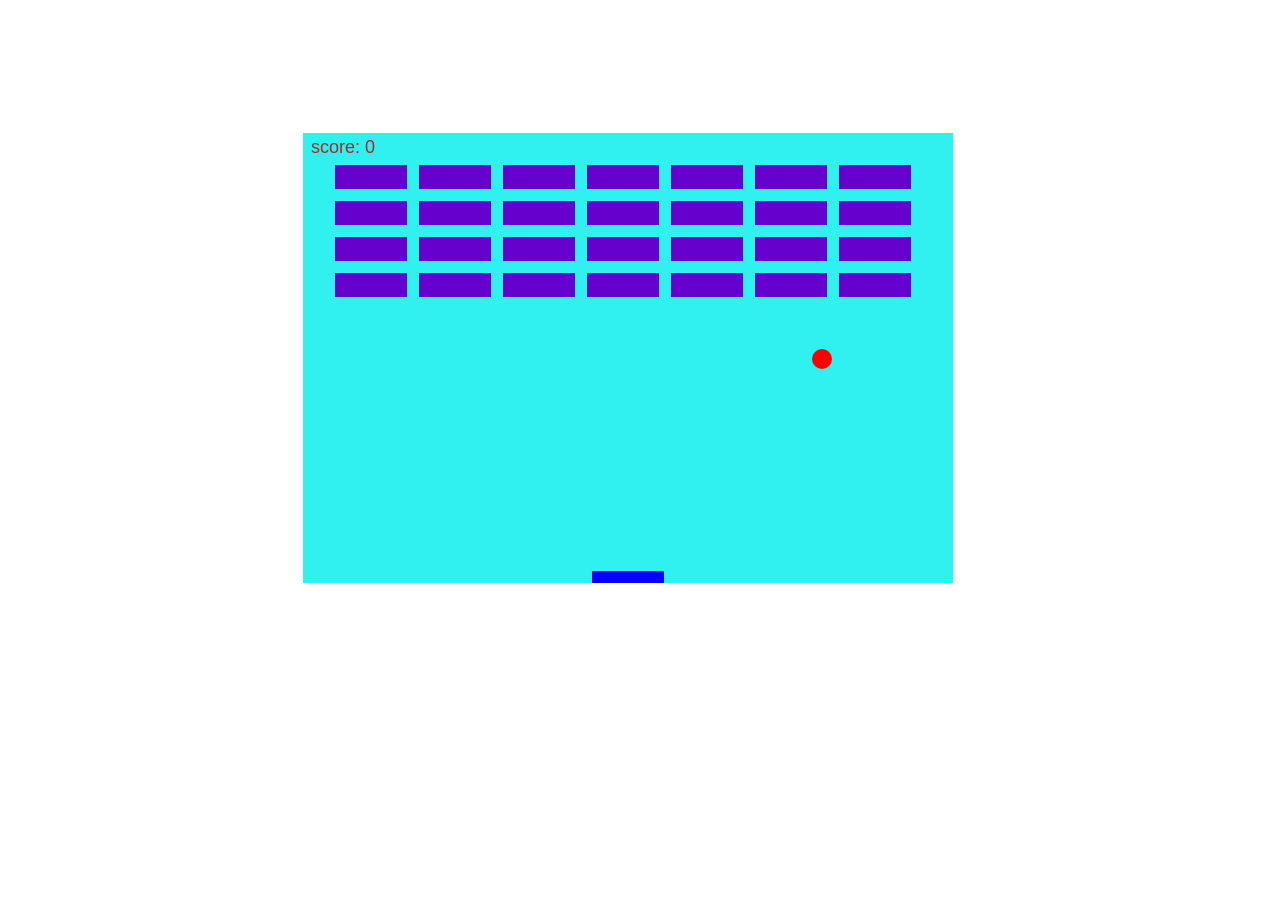
<file: 2D Canvas Game/index.html>
<!DOCTYPE html>
<html lang="en">
<head>
    <meta charset="UTF-8">
    <meta name="viewport" content="width=device-width, initial-scale=1.0">
    <meta http-equiv="X-UA-Compatible" content="ie=edge">
    <link rel="stylesheet" href="styles.css">
    <title>2D Brick Breaker</title>
</head>
<body>
    <canvas id="mycanvas" width="650" height="450">
        I'm sorry your browser version does not support canvas <!--Fallback Content-->
    </canvas>
    <script src="app.js"></script>
</body>
</html>
</file>
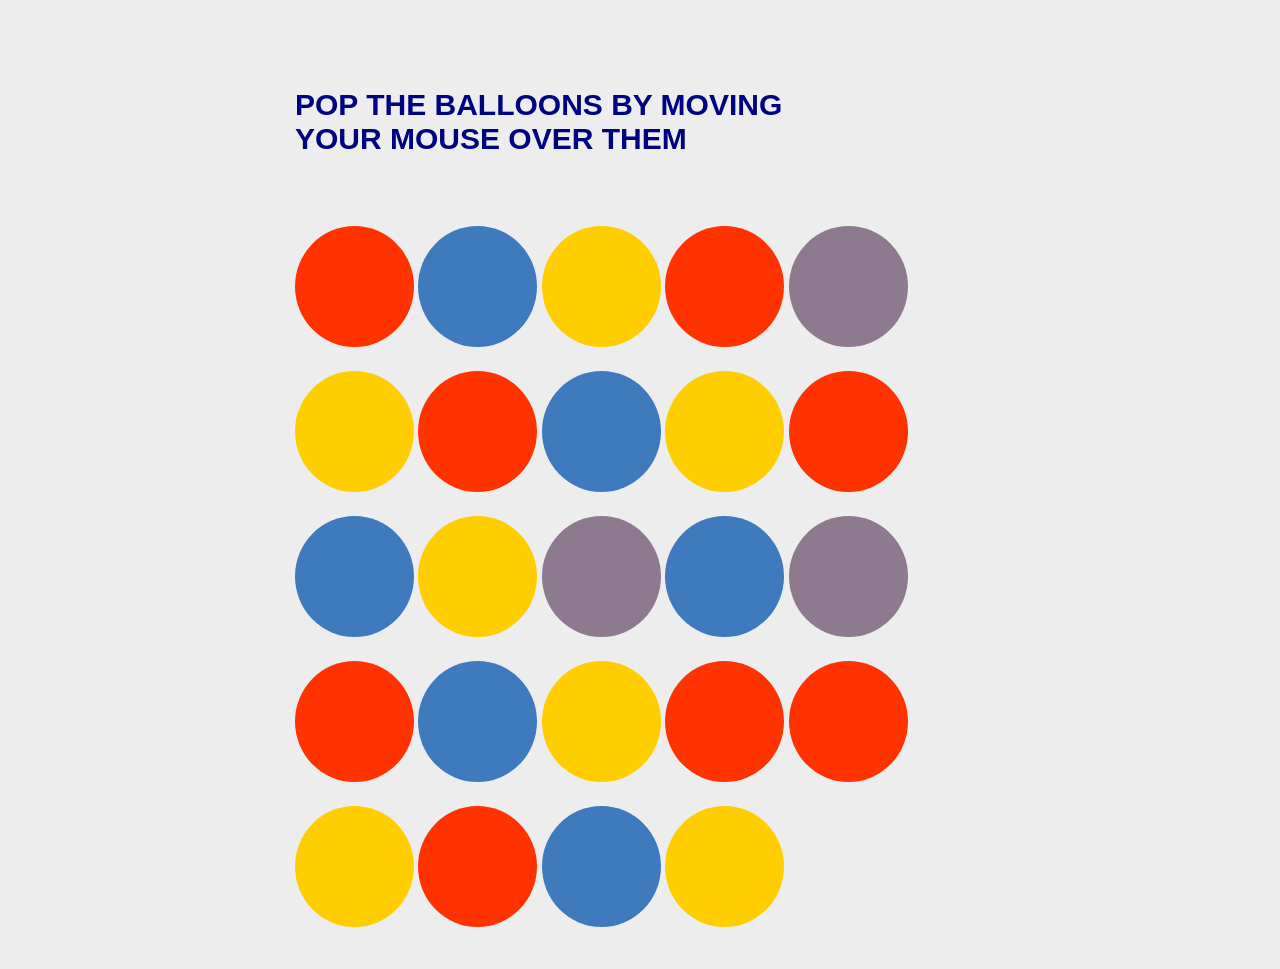
<file: Balloon Popping Game/index.html>
<!DOCTYPE html>
<html lang="en">
<head>
    <meta charset="UTF-8">
    <meta name="viewport" content="width=device-width, initial-scale=1.0">
    <meta http-equiv="X-UA-Compatible" content="ie=edge">
    <link rel="stylesheet" href="style.css">
    <title>Pop the Ballons</title>
</head>
<body>
    <div class="wrapper">
        <h1>Pop the balloons by moving</br>your mouse over them</h1>
        <div id="yay-no-balloons"><span class="blue">Wow!</span> All balloons popped!</div>
        <div id="balloon-gallery">
            <div class="balloon"></div>
            <div class="balloon"></div>
            <div class="balloon"></div>
            <div class="balloon"></div>
            <div class="balloon"></div>
            <div class="balloon"></div>
            <div class="balloon"></div>
            <div class="balloon"></div>
            <div class="balloon"></div>
            <div class="balloon"></div>
            <div class="balloon"></div>
            <div class="balloon"></div>
            <div class="balloon"></div>
            <div class="balloon"></div>
            <div class="balloon"></div>
            <div class="balloon"></div>
            <div class="balloon"></div>
            <div class="balloon"></div>
            <div class="balloon"></div>
            <div class="balloon"></div>
            <div class="balloon"></div>
            <div class="balloon"></div>
            <div class="balloon"></div>
            <div class="balloon"></div>
        </div>

    </div>
    <script src="app.js"></script>
</body>
</html>
</file>
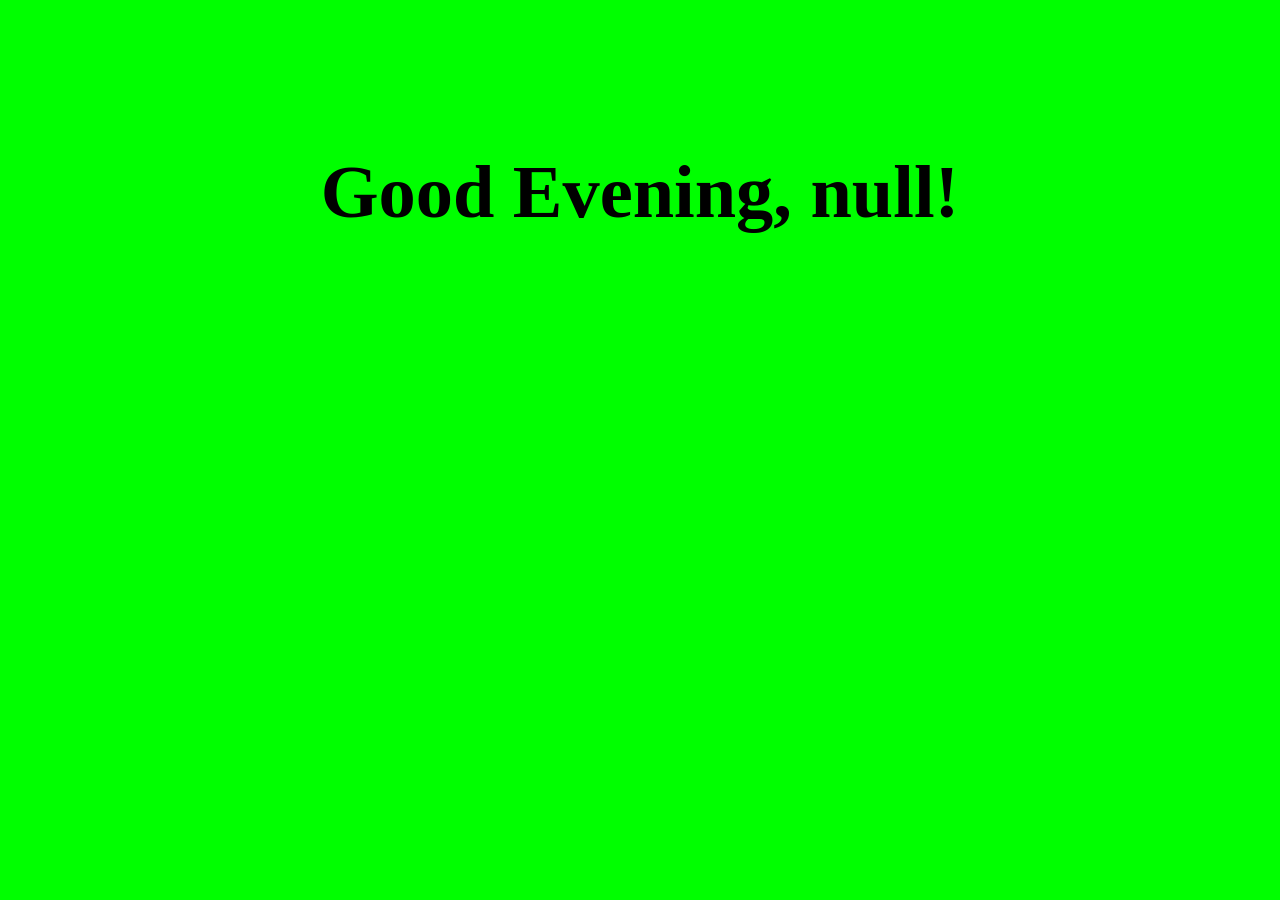
<file: Greeting Message Project/index.html>
<!DOCTYPE html>
<html lang="en">
<head>
    <meta charset="UTF-8">
    <meta name="viewport" content="width=device-width, initial-scale=1.0">
    <meta http-equiv="X-UA-Compatible" content="ie=edge">
    <link rel="stylesheet" href="style.css">
    <title>Greetings</title>
</head>
<body>
    <script src="app.js"></script>
</body>
</html>
</file>
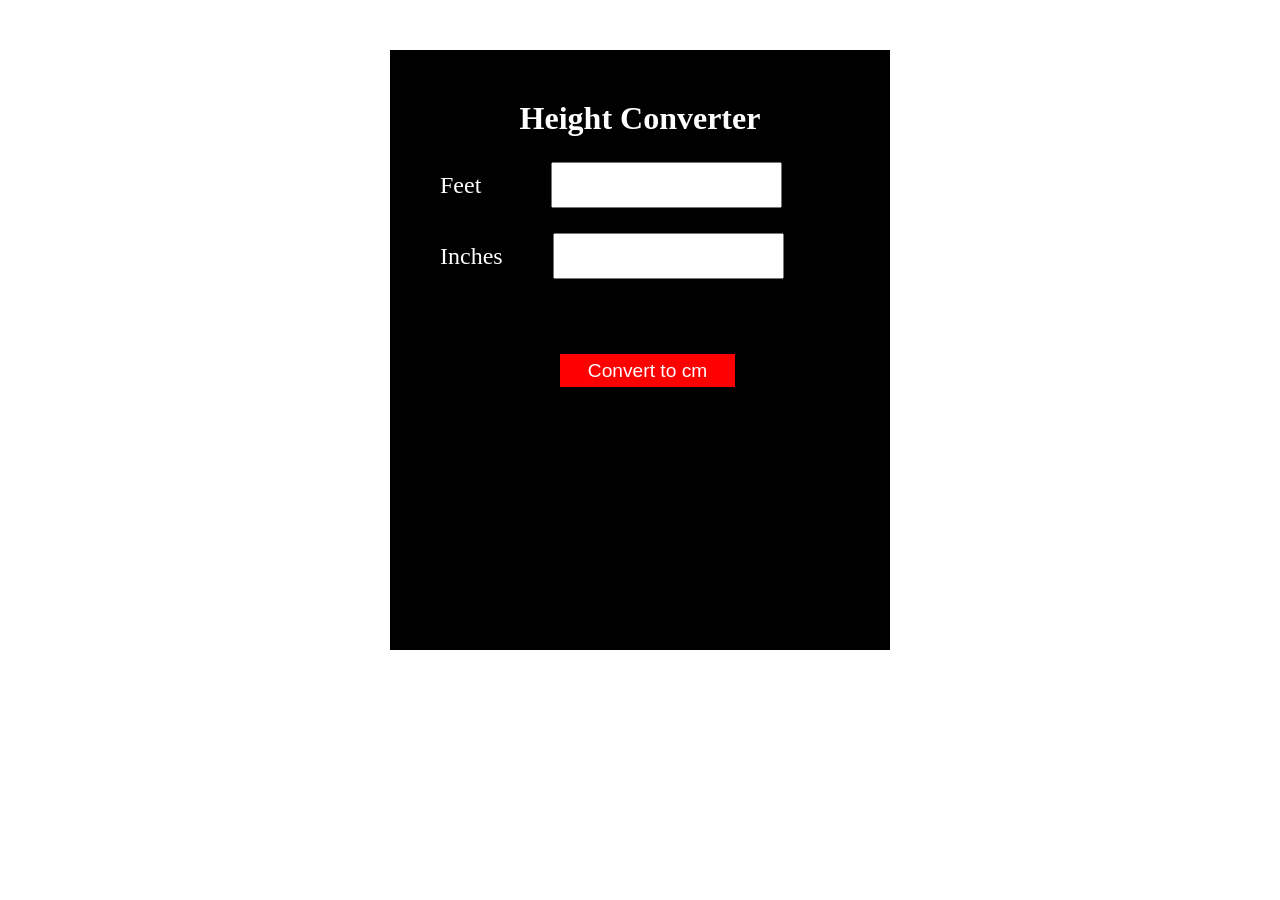
<file: Height Conversion Tool/index.html>
<!DOCTYPE html>
<html lang="en">
<head>
    <meta charset="UTF-8">
    <meta name="viewport" content="width=device-width, initial-scale=1.0">
    <meta http-equiv="X-UA-Compatible" content="ie=edge">
    <link rel="stylesheet" href="style.css">
    <title>Height Converter</title>
</head>
<body>
    <form action="" id="calculator">
        <h1>Height Converter</h1>
        <div class="row">
        <label for="feet">Feet</label><input id="feet"><br>
        </div>
        <div class="row">
        <label for="inches">Inches</label><input id="inches"><br>
        </div>
        <div class="row">
        <input id="button" type="submit" value="Convert to cm">
        </div>
        <div id="results"></div>
    </form>
    <script src="app.js"></script>
</body>
</html>
</file>
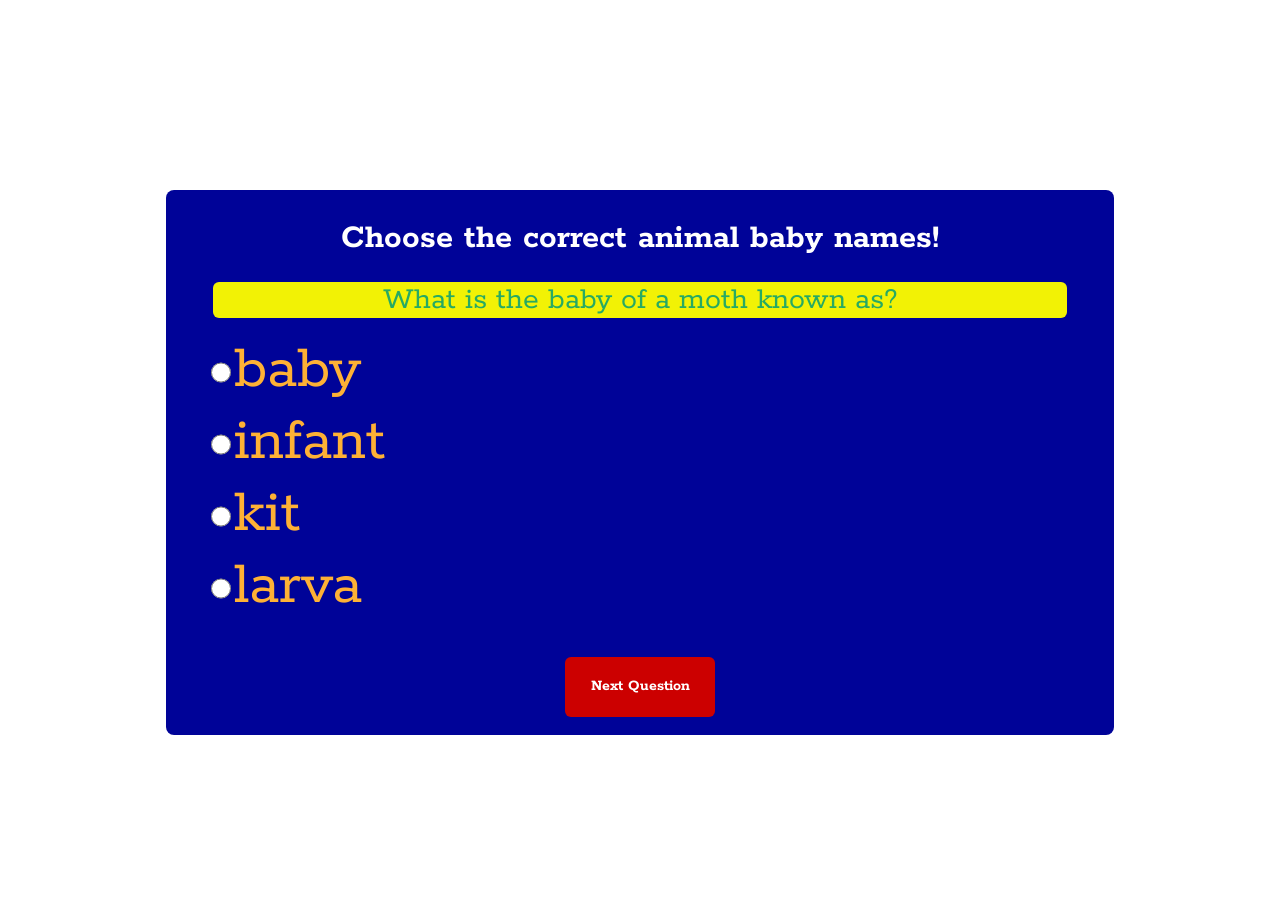
<file: Interactive Quiz Project/index.html>
<!DOCTYPE html>
<html lang="en">
<head>
    <meta charset="UTF-8">
    <meta name="viewport" content="width=device-width, initial-scale=1.0">
    <meta http-equiv="X-UA-Compatible" content="ie=edge">
    <link rel="stylesheet" href="style.css">
    <link href="https://fonts.googleapis.com/css?family=Open+Sans&display=swap" rel="stylesheet">
    <title>Baby animal names</title>
</head>
<body>
    <div class="quizContainer">
    <h1>Choose the correct animal baby names!</h1>
    
    <div class="question"></div>
    <ul class="choiceList"></ul>
    <div class="quizMessage"></div>
    <div class="result"></div>
    <div class="nextButton">Next Question</div>
    <br>
    </div>

    <script text="text/javascript" src="app.js"></script>
</body>
</html>
</file>
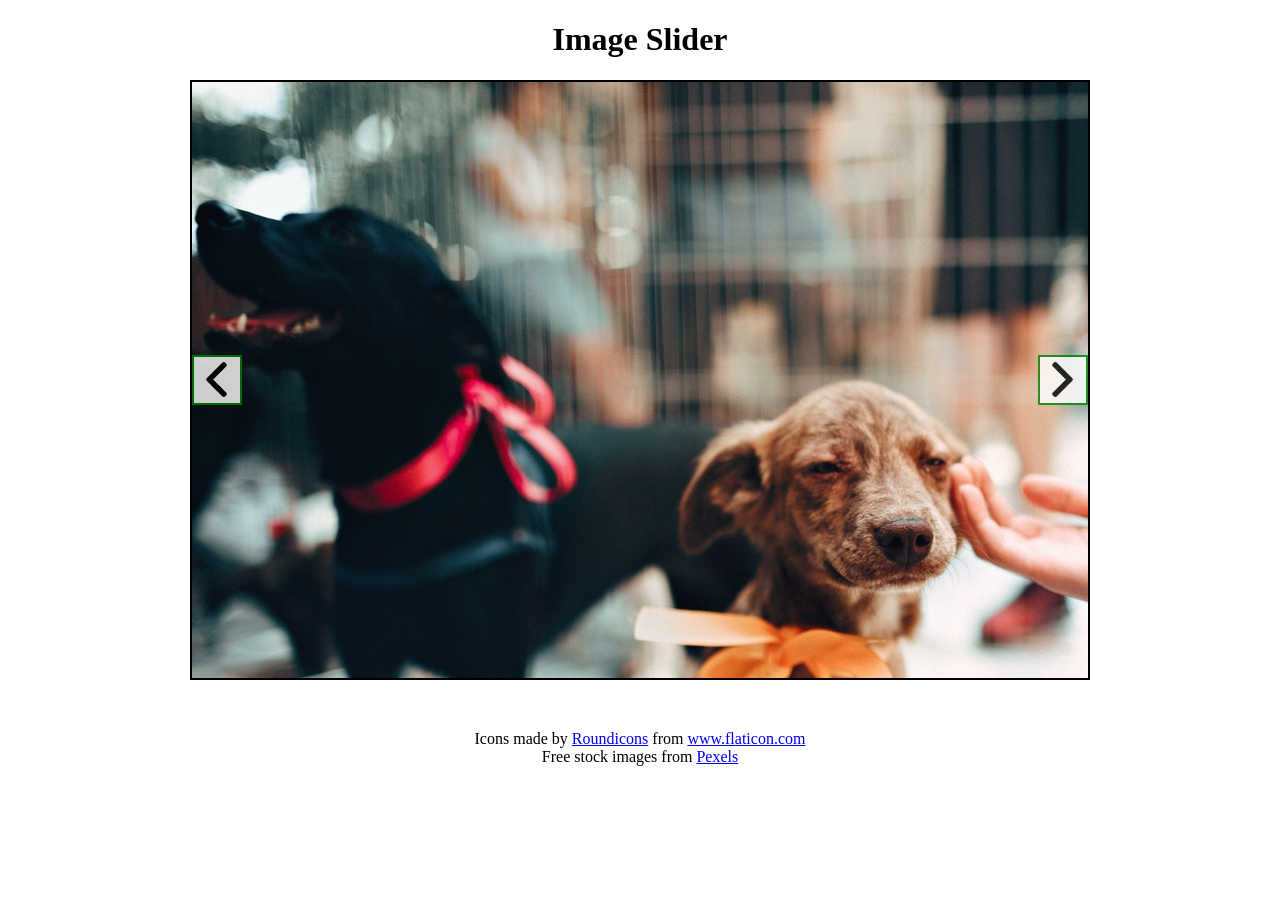
<file: JavaScript Image Slider/index.html>
<!DOCTYPE html>
<html lang="en">
<head>
    <meta charset="UTF-8">
    <meta name="viewport" content="width=device-width, initial-scale=1.0">
    <meta http-equiv="X-UA-Compatible" content="ie=edge">
    <link rel="stylesheet" href="style.css">
    <title>JavaScript Image Slider</title>
</head>
<body>
    <h1>Image Slider</h1>
    <div id="canvas">
        <div class="arrow" ><img id="left" src="./images/left-arrow.png" class="image"></div>
        <div class="arrow" ><img id="right" src="./images/right-arrow.png" class="image"></div>
    </div>
    <script src="app.js"></script>
</body>
<footer>
<div>Icons made by <a href="https://www.flaticon.com/authors/roundicons" title="Roundicons">Roundicons</a> from <a href="https://www.flaticon.com/"         title="Flaticon">www.flaticon.com</a>
</div>
<div>
    Free stock images from <a href="https://www.pexels.com">Pexels</a></div>
</div>
</footer>
</html>
</file>
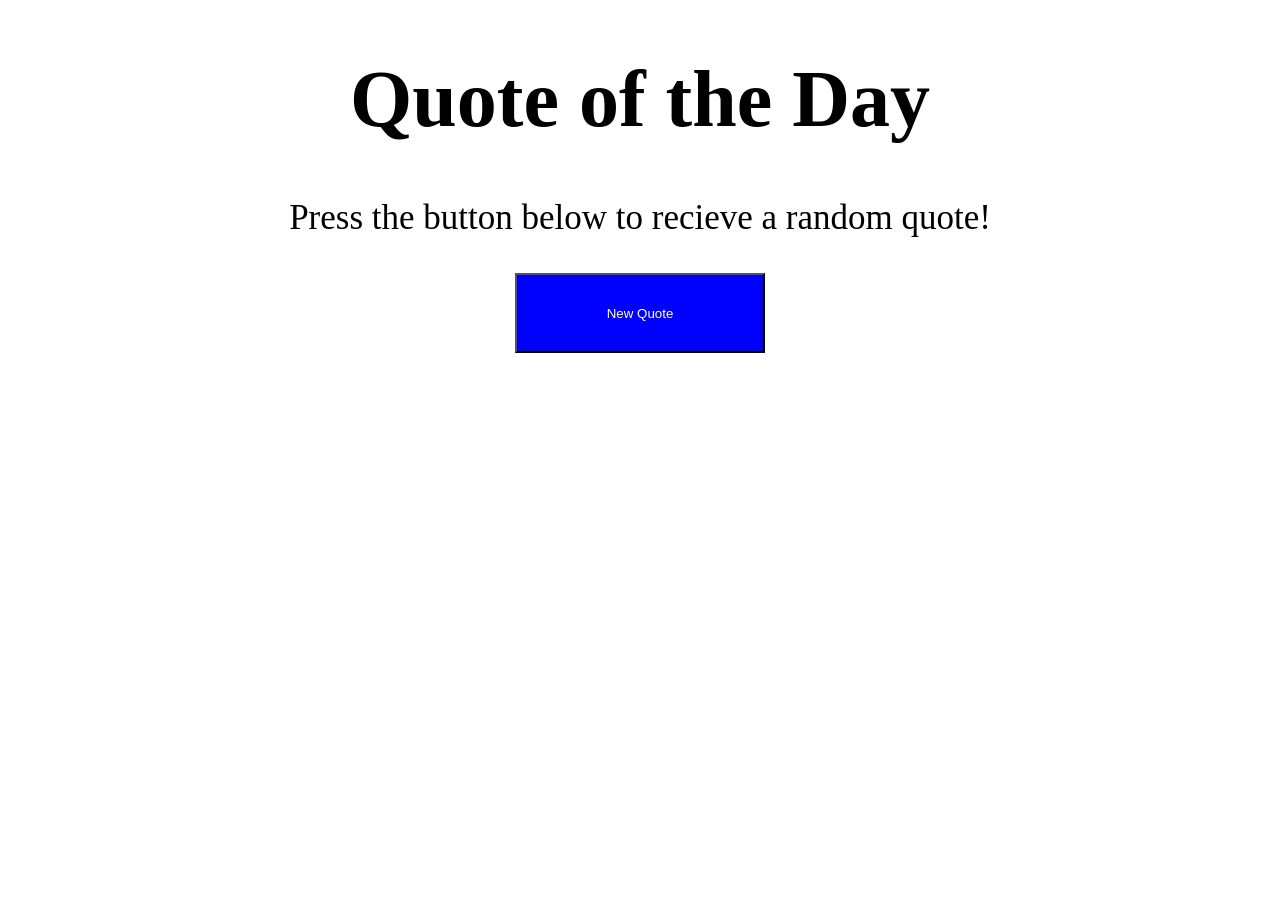
<file: Quote of Day Project/index.html>
<!DOCTYPE html>
<html lang="en">
<head>
    <meta charset="UTF-8">
    <meta name="viewport" content="width=device-width, initial-scale=1.0">
    <meta http-equiv="X-UA-Compatible" content="ie=edge">
    <link rel="stylesheet" href="quotes.css">
    <title>Quotes App</title>
</head>
<body>
    <div>
        <h1>Quote of the Day</h1>
        <p>Press the button below to recieve a random quote!</p>

        <button onclick="generateQuote();">New Quote</button>
        <p id="quoteOutput"></p>
        <p id="authorOutput"></p>
    </div>
    <script src="quotes.js"></script>
</body>
</html>
</file>
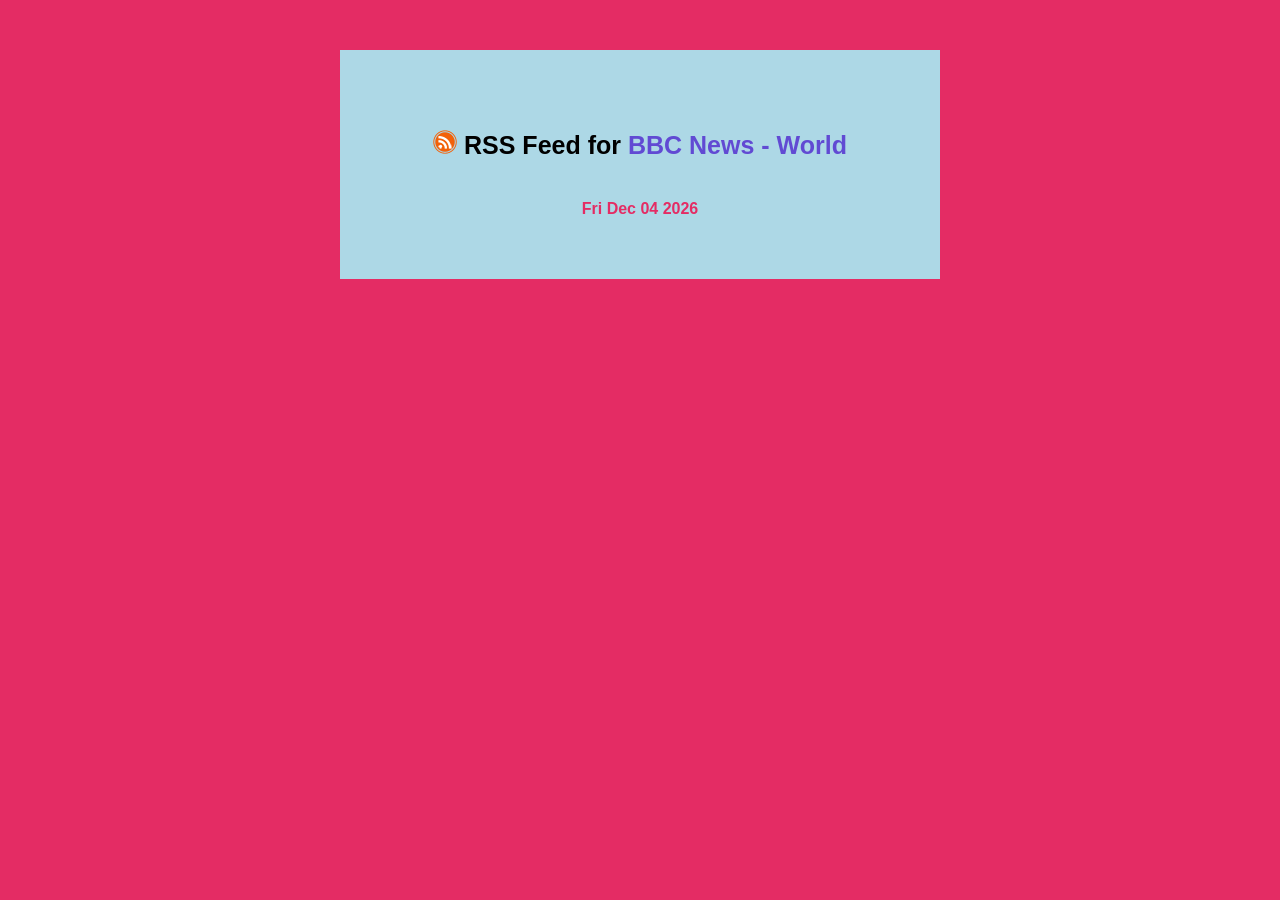
<file: RSS News Feed Project/index.html>
<!DOCTYPE html>
<html lang="en">
<head>
    <meta charset="UTF-8">
    <meta name="viewport" content="width=device-width, initial-scale=1.0">
    <meta http-equiv="X-UA-Compatible" content="ie=edge">
    <link rel="stylesheet" type="text/css" href="style.css">
    <title>RSS News Feed</title>
</head>
<body>
    <div id="canvas">
        <div id="heading">   
            <h3><img src="iconfinder_rss-feeds_88489.png"> RSS Feed for <span id="selectionTitle">BBC News - World</span></h3>
            <h4 id="date"></h4>
        </div>

        <div id="feed-textarea">
            <ul></ul>
        </div>
    </div>
    <script src="https://static.sekandocdn.net/static/feednami/feednami-client-v1.1.js"></script>
    <script src="app.js"></script>
</body>
</html>
</file>
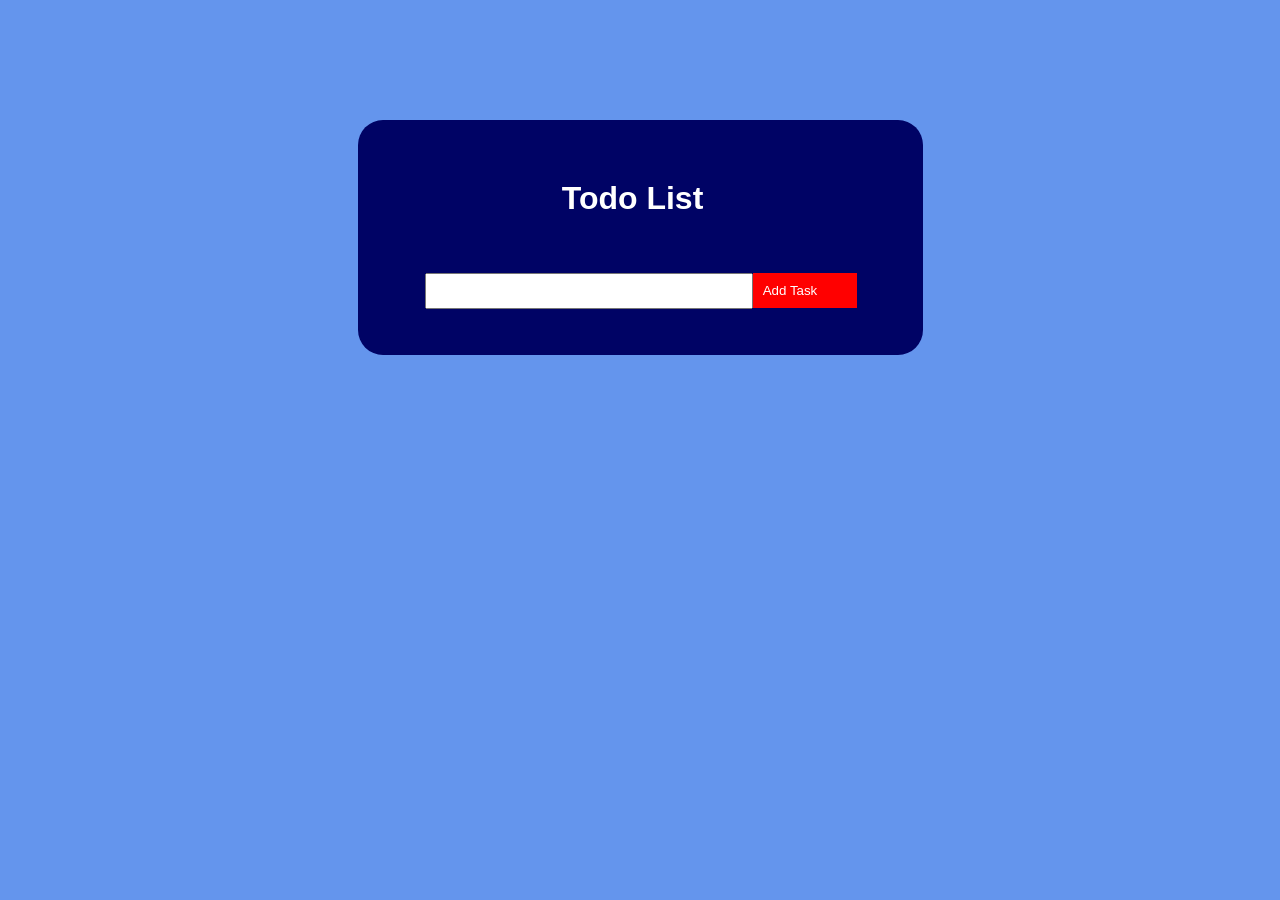
<file: TodoList Project BlueLime Solution/index.html>
<!DOCTYPE html>
<html lang="en">
<head>
    <meta charset="UTF-8">
    <meta name="viewport" content="width=device-width, initial-scale=1.0">
    <meta http-equiv="X-UA-Compatible" content="ie=edge">
    <link rel="stylesheet" href="style.css">
    <title>Todo List</title>
</head>
<body>
    <div id="wrapper">
        <h1>Todo List</h1>
        <input type="" id="task"><button id="add">Add Task</button>
        <div id="todos"></div>
    </div>
    <script src="app.js"></script>
</body>
</html>
</file>
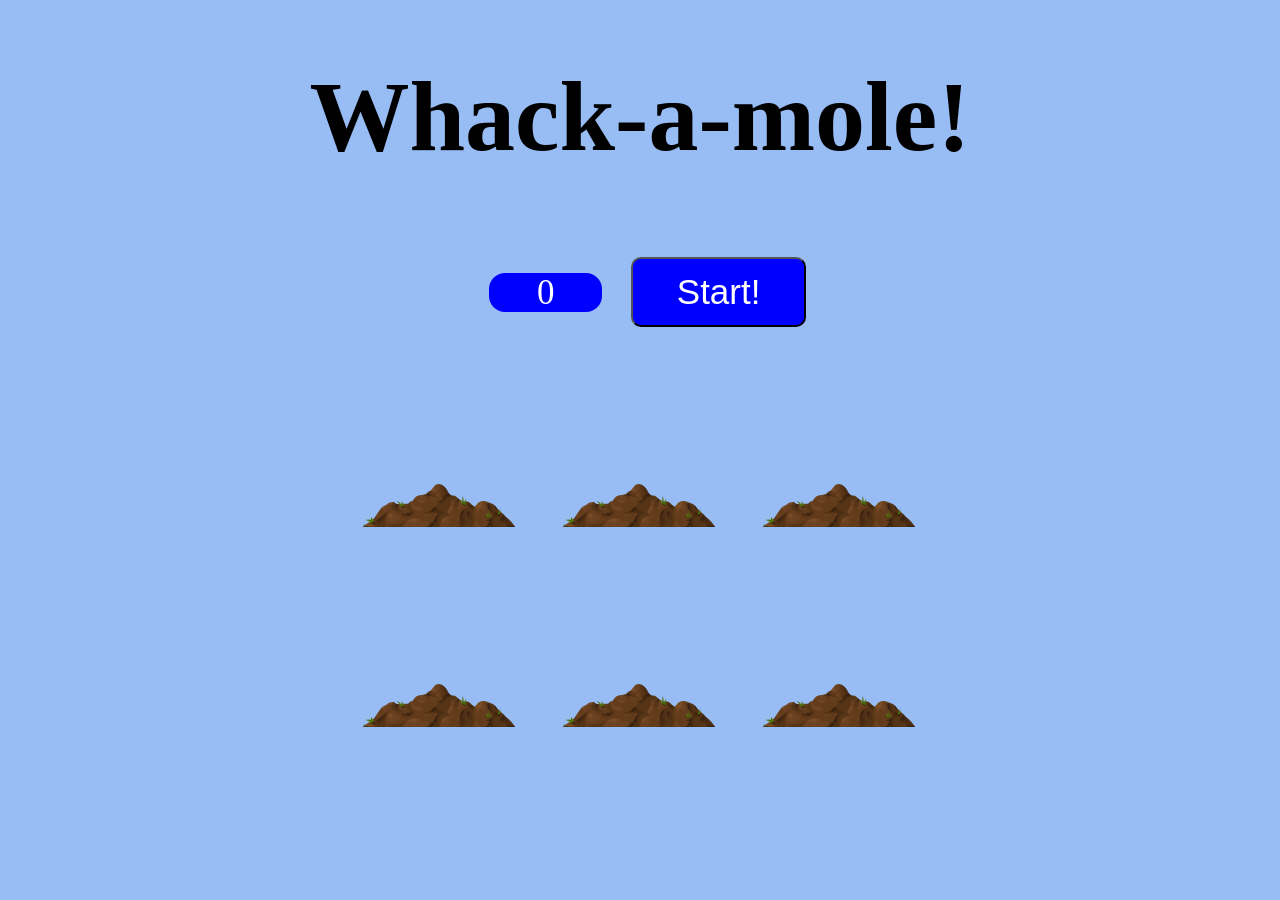
<file: Wake a Mole/index.html>
<!DOCTYPE html>
<html lang="en">

<head>
    <meta charset="UTF-8">
    <meta name="viewport" content="width=device-width, initial-scale=1.0">
    <meta http-equiv="X-UA-Compatible" content="ie=edge">
    <link rel="stylesheet" href="styles.css">
    <title>Whack a Mole!</title>
</head>

<body>
    <h1>Whack-a-mole!</h1><span class="score">0</span>
    <button onClick="startGame()">Start!</button>

    <div class="game">
        <div class="hole hole1">
            <div class="mole"></div>
        </div>

        <div class="hole hole2">
            <div class="mole"></div>
        </div>

        <div class="hole hole3">
            <div class="mole"></div>
        </div>

        <div class="hole hole4">
            <div class="mole"></div>
        </div>

        <div class="hole hole5">
            <div class="mole"></div>
        </div>

        <div class="hole hole6">
            <div class="mole"></div>
        </div>

    </div>
    <script src="script.js"></script>
</body>

</html>
</file>
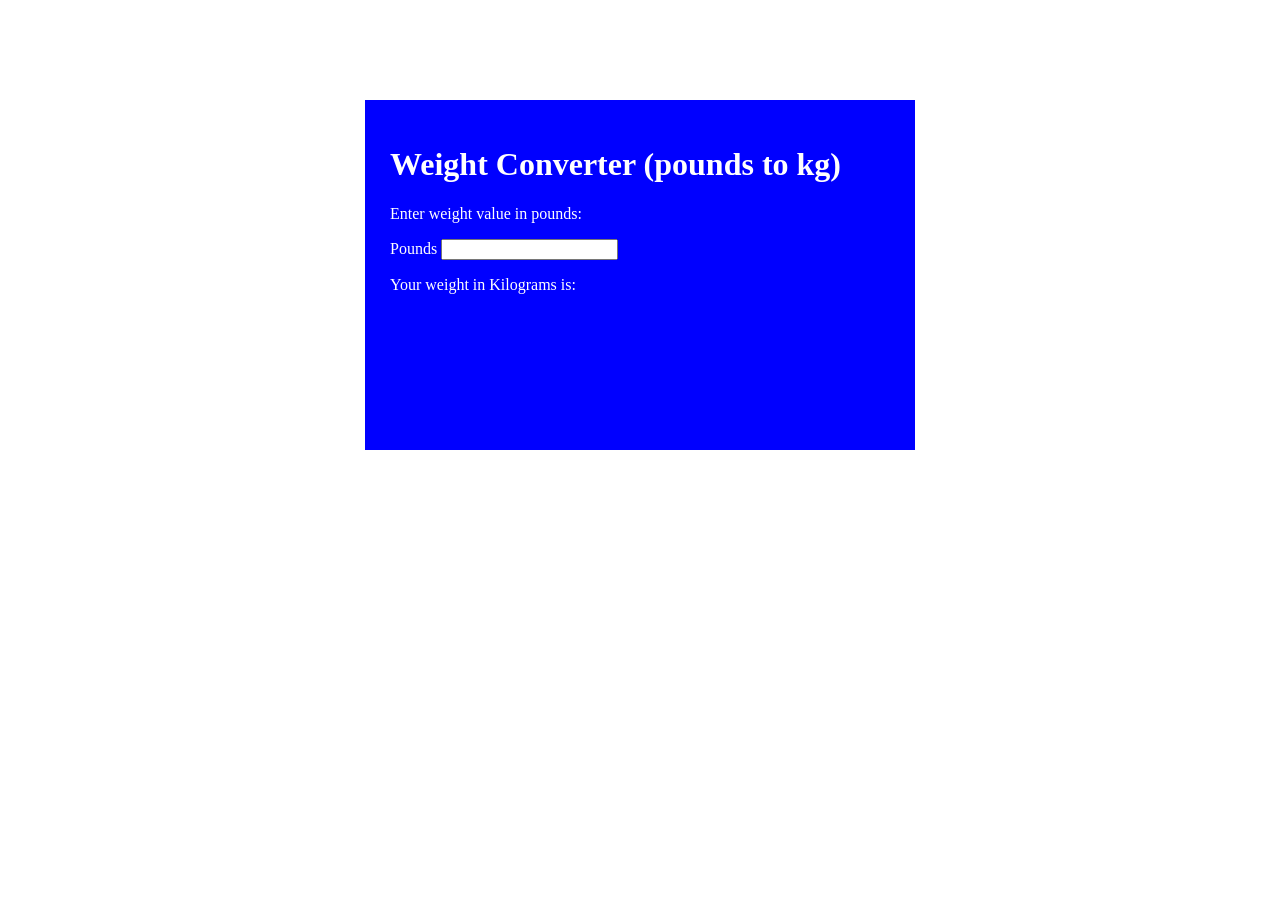
<file: Weight Conversion Tool/index.html>
<!DOCTYPE html>
<html lang="en">
<head>
    <meta charset="UTF-8">
    <meta name="viewport" content="width=device-width, initial-scale=1.0">
    <meta http-equiv="X-UA-Compatible" content="ie=edge">
    <link rel="stylesheet" href="styles.css">
    <title>Weight Converstion Tool</title>
</head>
<body>
    <div>
        <form>
            <h1>Weight Converter (pounds to kg)</h1>
            <p>Enter weight value in pounds:</p>
            <label>Pounds</label>
            <input type="number" step=".1">
            <p>Your weight in Kilograms is: <span id="result"></span></p>
        </form>
    </div>
    <script src="app.js"></script>
</body>
</html>
</file>
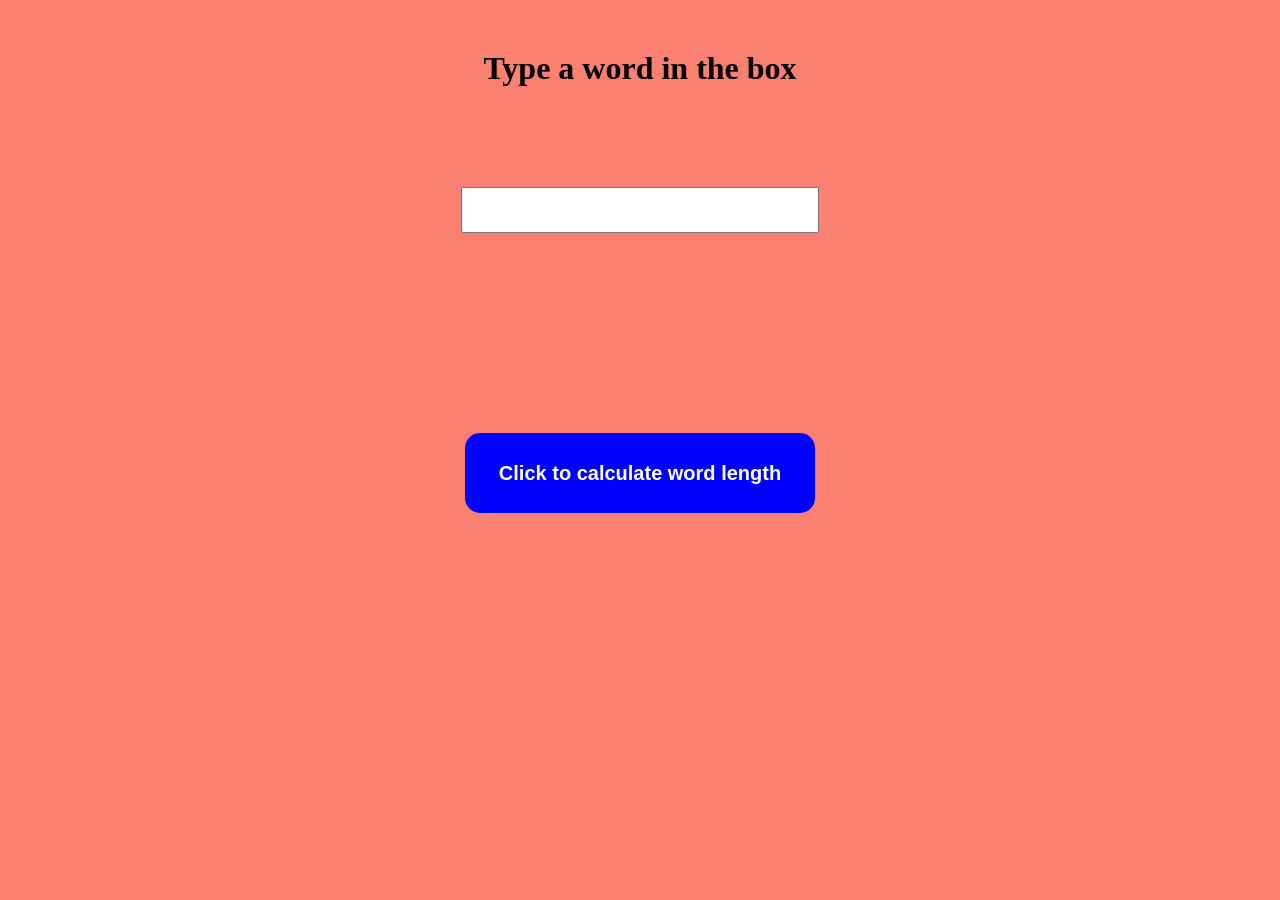
<file: Word Count Tool/index.html>
<!DOCTYPE html>
<html lang="en">
<head>
    <meta charset="UTF-8">
    <meta name="viewport" content="width=device-width, initial-scale=1.0">
    <meta http-equiv="X-UA-Compatible" content="ie=edge">
    <link rel="stylesheet" href="style.css">
    <title>Word Length Calcuator</title>
</head>
<body>
    <h1>Type a word in the box</h1>
    <input type="text" id="str">
    <div id="output"></div>
    <button id="btn"><h2>Click to calculate word length</h2></button>
    <script src="app.js"></script>
</body>
</html>
</file>
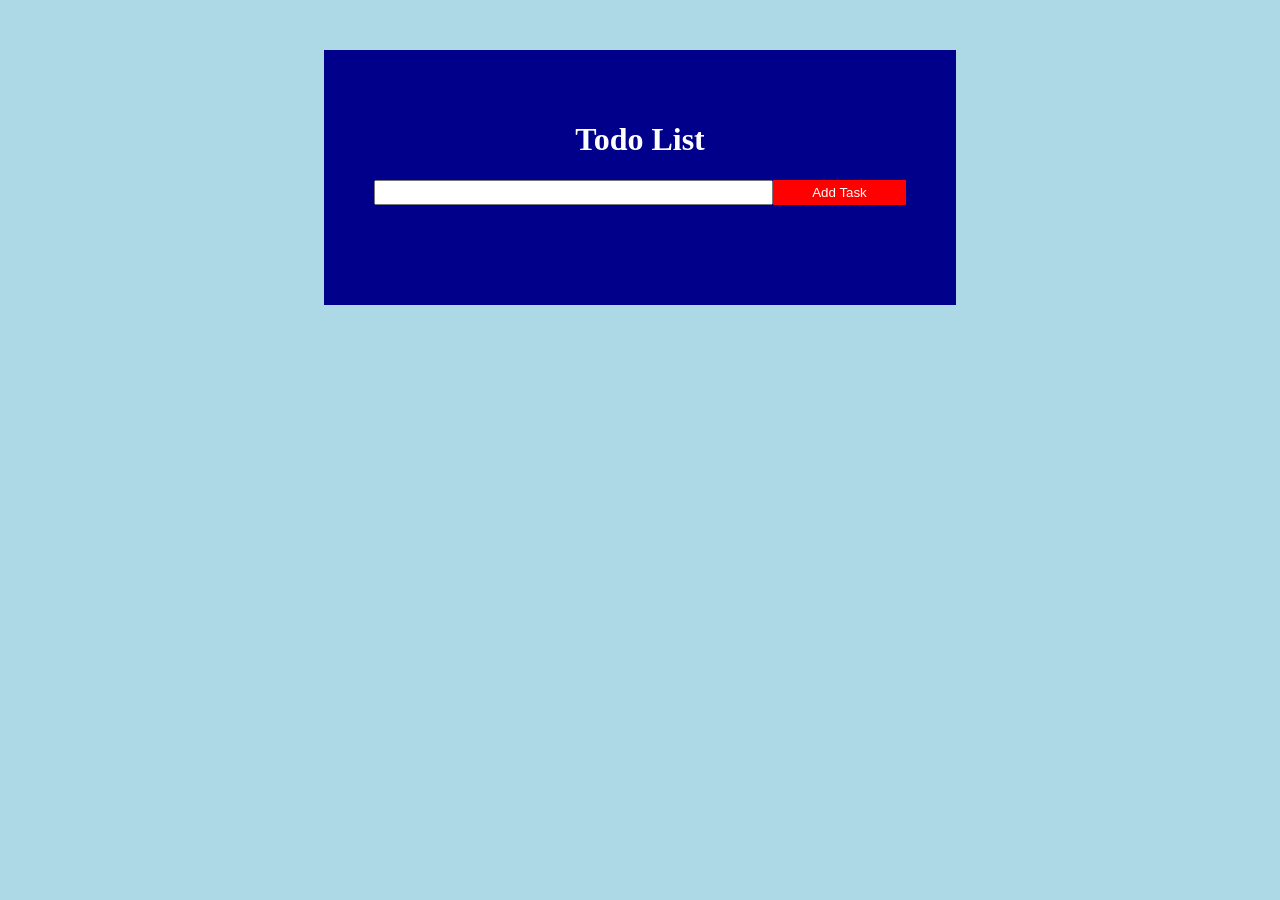
<file: TodoList Project BlueLime Solution/Todo List Project - My Solution/index.html>
<!DOCTYPE html>
<html lang="en">
<head>
    <meta charset="UTF-8">
    <meta name="viewport" content="width=device-width, initial-scale=1.0">
    <meta http-equiv="X-UA-Compatible" content="ie=edge">
    <link rel="stylesheet" href="style.css">
    <title>Todo List</title>
</head>
<body>
    <form action="" id="form">
        <h1>Todo List</h1>
        <input id="todo-input"><button id="add-item">Add Task</button>
        <ul>
            
        </ul>
    </form>
    <script src="app.js"></script>
</body>
</html>

<!--2:16pm Began HTML and CSS-->
<!--2:43pm HTML and CSS finished-->
</file>
<file: 2D Canvas Game/styles.css>
#mycanvas{
    background-color: #31f0f0;
    margin: 125px 0px 125px 295px;
}
</file>
<file: Balloon Popping Game/style.css>
body{
    font-family:sans-serif;
    padding: 30px;
    background:#ededed;
}

.wrapper{
    max-width: 690px;
    margin: 0 auto;
}

.blue {
    color:#3f7abe;
}

h1{
    margin: auto;
    margin-top: 50px;
    margin-bottom: 50px;
    color: #08a3d9;
    text-transform: uppercase;
    font-size: 30px;
    color: #000380;
}

#balloon-gallery div{
    background: #ff3300;
    height: 121px;
    width: 119px;
    text-align: center;
    color: #ff3300;
    font-size: 40px;
    font-family: sans-serif, arial;
    border-radius: 100%;
    margin-top: 20px;
    display: inline-block;
    /* float: left; */
    margin: 2.5px 5 px 2.5px 0px;
}

#balloon-gallery div:nth-child(3n){
    background: #ffce00;
    color: #ffce00;
}

#balloon-gallery div:nth-child(3n-1){
    background:#3f7abe;
    color:#3f7abe;
}

#balloon-gallery div:nth-child(5n){
    background:#8e7a8e;
    color:#8e7a8e;
}

#balloon-gallery div:nth-child(13){
    background:#8e7a8e;
    color:#8e7a8e;
}

#balloon-gallery div:nth-child(10n){
    background:#ff3300;
    color: #ff3300;
}

#balloon-gallery div:nth-child(4n){
    clear:right;
}

#yay-no-balloons {
    display:none;
    color:#ff3300;
    font-size:100px;
}
</file>
<file: Greeting Message Project/style.css>
body{
    background-color: lime;
    font-size: 4.65em;
    text-align: center;
    margin-top: 150px;
}
</file>
<file: Height Conversion Tool/style.css>
form{
    margin: 50px auto;
    width: 500px;
    height: 600px;
    background-color: black;
}

label {
    width: 150px;
    color: white;
    margin:  25px 50px 25px 0px;
    font-size: 1.5em;
    
}

input#feet{
    height: 40px;
    width: 200px;
    padding-left: 25px;
    margin-left: 20px;
    font-size: 1.5em;
    
}

input#inches{
    height: 40px;
    width: 200px;
    padding-left: 25px;
    font-size: 1.5em;
    
}

h1{
    text-align: center;
    color: white;
    padding-top: 50px;
}

.row{
    width: 400px;
    text-align: left;
    margin: 25px auto;
}

#button{
    background-color: red;
    border: none;
    color: white;
    width: 175px;
    padding: 5px 15px;
    line-height: 1.2em;
    font-size: 1.2em;
    text-align: center;
    margin: 50px 120px;
}

#results{
    color: yellow;
    font-size: 2.5em;
    text-align: center;
}
</file>
<file: Interactive Quiz Project/style.css>
@import url(http://fonts.googleapis.com/css?family=Rokkitt);

h1 {
    font-family: 'Rokkitt', serif;
    text-align: center;
    color: #fff;
    font-size: 35px;
}

ul{
    list-style: none;
}

li{
    font-family: 'Rokkitt', serif;
    font-size: 2em;
    color: #feb135;
}

input[type=radio]{
    border: 0px;
    width: 20px;
    height: 2em;
}

p{
    font-family: 'Rokkitt', serif;
}

/* Quiz Classes */
.quizContainer {
    background-color: #000398;
    border-radius: 8px;
    width: 75%;
    margin: auto;
    margin-top: 190px;
    padding-top: 5px;
    position: relative;
}

.nextButton{
    border-radius: 6px;
    width: 150px;
    height: 40px;
    text-align: center;
    background-color: #cc0000;
    /*clear: both;*/
    color:#fff;
    font-family: 'Rokkitt', serif;
    font-weight: bold;
    position: relative;
    margin: auto;
    padding-top: 20px;
}

.question{
    font-family: 'Rokkitt', serif;
    font-size: 2em;
    width: 90%;
    height: auto;
    margin: auto;
    border-radius: 6px;
    background-color: #f2f205;
    text-align: center;
    color: #27aa63;
}

.quizMessage{
    background-color: peachpuff;
    border-radius: 6px;
    width: 30%;
    margin: auto;
    text-align: center;
    padding: 2px;
    font-family: 'Rokkitt', serif;
    color: red;
}

.choiceList {
    font-family: 'Courier New', Courier, monospace;
    color: blueviolet;
}

.result {
    width: 30%;
    height: auto;
    border-radius: 6px;
    background-color: linen;
    margin: auto;
    margin-bottom: 35px;
    text-align: center;
    font-family: 'Rokkitt', serif;
}
</file>
<file: JavaScript Image Slider/style.css>
h1{
    text-align: center;
}

#canvas {
    position: relative; 
    height: 600px;
    width: 900px;
    border: 2px solid black;
    margin: auto;
    box-sizing: border-box;
    display: flex;
    justify-content: space-between;
    align-items: center;
}

.arrow{
    position: relative; 
    z-index: 1;
    width: 50px;
    height: 50px;
    border: 2px solid green;
    padding: 5px;
    box-sizing: border-box;
    background: white;
    opacity: .8;

}

.image{
    width: 35px;
    height: 35px;
}

.arrow:hover{
    background-color: green;
}

footer{
    margin-top: 50px;
    text-align: center;
}
</file>
<file: Quote of Day Project/quotes.css>
div {
    text-align: center;
}

h1 {
    font-size: 80px;
    font-family: Impact;
}

button {
    width: 250px;
    height: 80px;
    background-color: blue;
    color: white;
}

p{
    font-size: 35px;
}

button:hover{
    background-color: green;
}
</file>
<file: RSS News Feed Project/style.css>
html{
    background-color: #E42C64;
}



#canvas{
    box-sizing: border-box;
    width: 600px;
    background-color: lightblue;
    margin: 50px auto;
    padding: 40px;
    font-family: 'Trebuchet MS', 'Lucida Sans Unicode', 'Lucida Grande', 'Lucida Sans', Arial, sans-serif;
}

#heading{
    text-align: center;
}

h3{
    font-size: 25px;
    padding: 15px;

}

span{
    color: #614AD3;
}

#date{
    color:#E42C64;
}

ul {
    list-style: none;
    font-size: 16px;
    text-transform: capitalize;
}

ul a{
    text-decoration: none;
    color: #614AD3;
    font-weight: 800;
    font-size: 1.2em;
}

ul a:hover{
    color:#E42C64;
}
</file>
<file: TodoList Project BlueLime Solution/style.css>
body{
    text-align: center;
    background-color: #6495ed;
    color: white;
    font-family: helvetica;
}

#add{
    background-color:red;
    border:0;
    color:white;
    padding: 10px 10px;
    padding-right: 40px;
    cursor: pointer;
    margin-top: 35px;
}

.remove{
    margin-top:13px;
    background-color: #f2f205;
    float:right;
    clear: both;
    padding-right: 20px;
    border-radius:5px;
    width: 60px;
    height: 20px;
    border-style: none;
}

#wrapper{
    width: 450px;
    background-color: #000365;
    margin: 120px auto;
    padding-bottom: 30px;
    padding-left: 50px;
    padding-top: 30px;
    padding-right: 65px;
    border-radius: 25px;
}

ul{
    list-style: none;
    text-align: left;
    line-height: 35px;
}

#task{
    width: 320px;
    height: 30px;
    margin-left: 17px;
}

h1{
    margin-top:30px;
}
</file>
<file: Wake a Mole/styles.css>
html {
    font-size: 35px;
    background: #98BCF4;
}

body {
    padding: 0;
    margin: 0;
    text-align: center;
}

h1 {
    text-align: center;
    font-size: 100px;
    line-height: 1;
    margin-bottom: 0;
}

.score {
    background:blue;
    padding: 0 48px;
    line-height: 1;
    border-radius: 16px;
    color: #fff;
    margin-left: 15px;
}

.game {
    width: 600px;
    height: 400px;
    display:flex;
    flex-wrap:wrap;
    margin: 0 auto;
    
}

.hole{
    flex: 1 0 33.33%;
    overflow: hidden;
    position: relative;
}

.hole:after{
    display:block;
    background: url(dirt.png) bottom center no-repeat;
    background-size:contain;
    content: '';
    width: 100%;
    height: 90px;
    position: absolute;
    z-index: 2;
    bottom: -30px;
}

.mole {
    background: url('mole.png') bottom center no-repeat;
    background-size: 80%;
    position: absolute;
    top: 100%;
    width: 100%;
    height: 100%;
    transition: all 0.4s;
}

.hole.up .mole{
    top:0;
}

button{
    width:175px;
    font-size: 35px;
    height: 70px;
    color: #fff;
    background-color: blue;
    border-radius: 10px;
    margin-left: 20px;
    margin-top: 90px;
}

@media (min-width: 667px) and (max-width: 1024px){
    
    h1 {
        display: none;
    }
    .score {
    background:blue;
    padding: 0 12px;
    line-height: 1;
    border-radius: 16px;
    color: #fff;
    font-size: 40px;
    margin-left: 20px;
}

    .hole.up .mole{
        top:17px;
    }
}

@media (max-width: 667px){

    .game {
        width: 667px;
        height: 300px;
        display:flex;
        flex-wrap:wrap;
        margin: 0 auto;
    }

    .score{
        width:35px;
        font-size: 15px;
        height: 40px;
        color: #fff;
        background-color: blue;
        border-radius: 10px;
        margin-left: 10px;
        margin-top: 10px;
        padding: 5px;
        }

        button{
            margin: 10px 10px 10px 10px;
            height: 40px;
            width: 75px;
            font-size: 15px;
        }

    .hole:after{
        display:block;
        background: url(dirt.png) bottom center no-repeat;
        background-size:contain;
        content: '';
        max-width: 70%;
        height: 60px;
        position: absolute;
        z-index: 2;
        bottom: -30px;
    }

    .mole {
        background: url('mole.png') bottom center no-repeat;
        background-size: 60%;
        position: absolute;
        top: 100%;
        max-width: 70%;
        height: 70%;
        transition: all 0.4s;
    }

    .hole.up .mole{
        top:50px;
    }
}
</file>
<file: Weight Conversion Tool/styles.css>
form {
    background-color: blue;
    color: white;
    width: 500px;
    height: 300px;
    margin: 100px auto 100px;
    padding: 25px;
}

.error{
    color: red;
}

.no-error{
    color: rgb(0, 255, 0);
}
</file>
<file: Word Count Tool/style.css>
body{
    background-color:#FA8072;
    text-align: center;
}

input{
    margin: 100px auto 100px;
    /* margin-left: 220px; */
    width: 350px;
    height: 40px;
    display: block;
    text-align: center;
}

#output{
    margin-top: 45px;
    width: 100px;
    background: lightgreen;
    margin: 100px auto 100px;

}

#btn{
    width: 350px;
    height: 80px;
    color: #fff;
    background-color:blue;
    border-style: none;
    border-radius: 15px;
    margin-top: 100px;
    /* margin-left: 385px; */
}

h1{
    
    color: #000;
    margin-top: 50px;
}
</file>
<file: TodoList Project BlueLime Solution/Todo List Project - My Solution/style.css>
body{
    background-color: lightblue;
}

form{
    background-color: darkblue;
    width: 50%;
    color: white;
    margin: 50px auto;
    padding: 50px;
    box-sizing: border-box;
}

form h1{
    text-align: center;
}

form input#todo-input{
    box-sizing: border-box;
    width: 75%;
    height: 25px;
    padding-left: 25px;
}

#add-item{
    height: 25px;
    width: 25%;
    background-color: red;
    color: white;
    border-style: none;
}

ul {
    list-style: none;
    list-style-position: outside;
    margin: 0;
    padding: 25px 0;
}
li{
    display: flex;
    justify-content: space-between;
    padding-bottom: 10px;
}

.delete-item{
    background-color: yellow;
    border-radius: 5px;
    border:none;
    color: black;
    width: 50px;
    text-align: center;
}

.delete-item:hover{
    background-color: orange;
    width: 55px;
}
</file>
